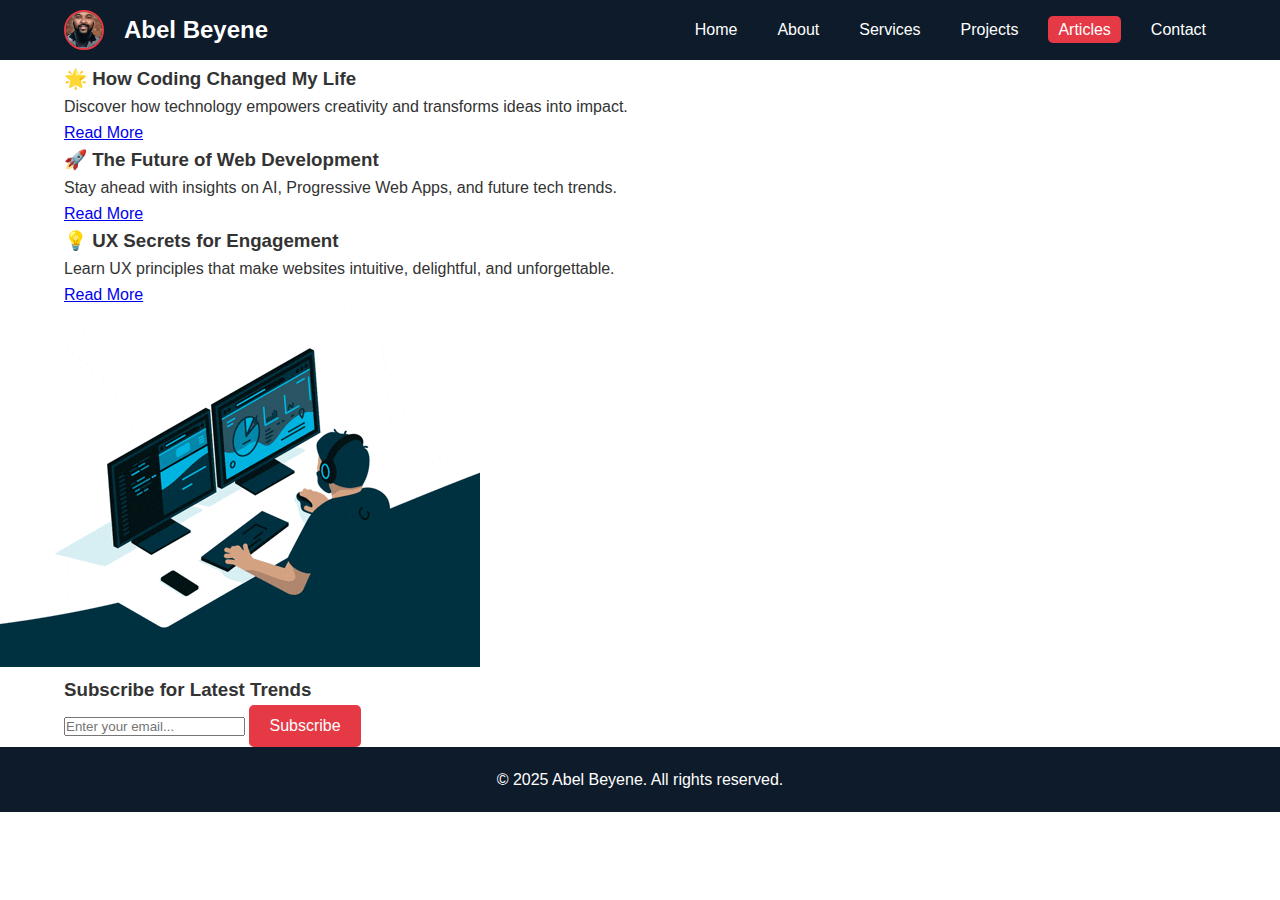
<file: articles.html>
<!DOCTYPE html>
<html lang="en">
<head>
    <meta charset="UTF-8">
    <meta name="viewport" content="width=device-width, initial-scale=1.0">
    <title>Articles - Abel Beyene</title>
    <link rel="stylesheet" href="assets/css/style.css">
</head>
<body>

    <!-- Navigation -->
    <header class="header">
        <div class="container nav-container">
            <div class="logo-profile">
                <img src="assets/images/profile.jpg" alt="Abel Profile" class="profile-img">
                <h1 class="logo-text">Abel Beyene</h1>
            </div>
            <nav>
                <ul class="nav-links">
                    <li><a href="index.html">Home</a></li>
                    <li><a href="about.html">About</a></li>
                    <li><a href="services.html">Services</a></li>
                    <li><a href="projects.html">Projects</a></li>
                    <li><a href="articles.html" class="active">Articles</a></li>
                    <li><a href="contact.html">Contact</a></li>
                </ul>
            </nav>
        </div>
    </header>

    <!-- Articles Hero -->
    <section class="articles-hero">
        <div class="container">
            <h2>Stay Inspired & Informed</h2>
            <p>Explore trends, growth tips, and powerful coding journeys.</p>
        </div>
    </section>

    <!-- Featured Articles -->
    <section class="articles-grid">
        <div class="container grid-container">

            <div class="article-card">
                <h3>🌟 How Coding Changed My Life</h3>
                <p>Discover how technology empowers creativity and transforms ideas into impact.</p>
                <a href="https://www.freecodecamp.org/news/how-learning-to-code-changed-my-life/" target="_blank">Read More</a>
            </div>

            <div class="article-card">
                <h3>🚀 The Future of Web Development</h3>
                <p>Stay ahead with insights on AI, Progressive Web Apps, and future tech trends.</p>
                <a href="https://www.smashingmagazine.com/2023/01/web-development-trends-2023/" target="_blank">Read More</a>
            </div>

            <div class="article-card">
                <h3>💡 UX Secrets for Engagement</h3>
                <p>Learn UX principles that make websites intuitive, delightful, and unforgettable.</p>
                <a href="https://uxdesign.cc/ux-design-principles-every-designer-should-know-31ad9c85a10d" target="_blank">Read More</a>
            </div>

        </div>
    </section>

    <!-- Newsletter Signup Section -->
    <section class="newsletter-signup">
    <div class="newsletter-bg">
        <img src="assets/images/Coding Work From Home.gif" alt="Newsletter Background">
    </div>
    <div class="container signup-content">
        <h3>Subscribe for Latest Trends</h3>
        <form action="#" method="POST" class="newsletter-form">
            <input type="email" name="email" list="email-domains" placeholder="Enter your email..." required>
            <datalist id="email-domains">
                <option value="@gmail.com">
                <option value="@gmail.co.uk">
                <option value="@gmail.x">
                <option value="@outlook.com">
                <option value="@outlook.co.uk">
                <option value="@outlook.x">
                <option value="@yahoo.com">
                <option value="@yahoo.co.uk">
                <option value="@yahoo.x">
                <option value="@hotmail.com">
                <option value="@hotmail.co.uk">
                <option value="@hotmail.x">
                <option value="@icloud.com">
                <option value="@icloud.co.uk">
                <option value="@icloud.x">
            </datalist>
            <button type="submit" class="btn-primary">Subscribe</button>
        </form>
    </div>
</section>

    <!-- Footer -->
    <footer class="footer">
        <p>© 2025 Abel Beyene. All rights reserved.</p>
    </footer>

</body>
</html>
</file>
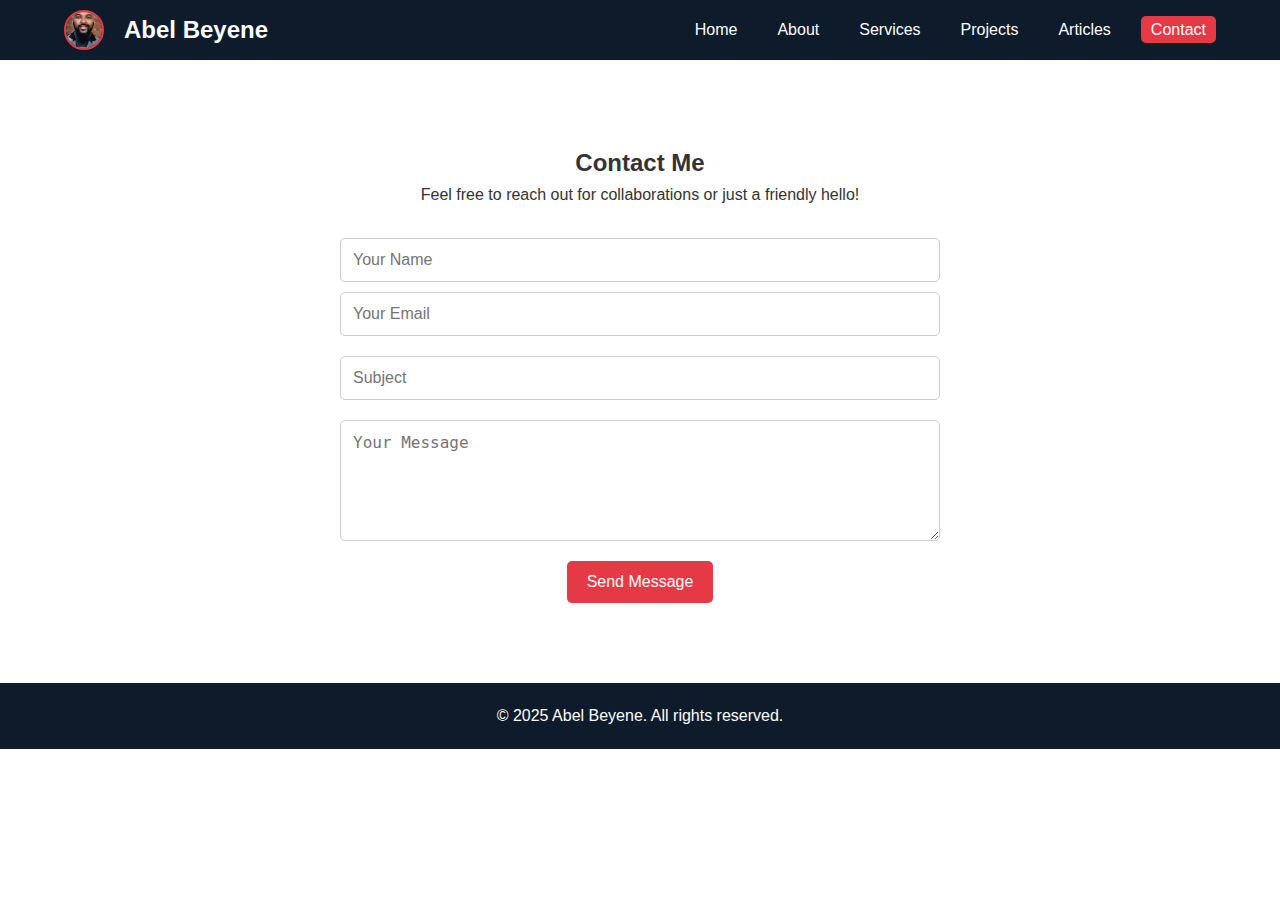
<file: contact.html>
<!-- Contact Page (Updated) -->

<!DOCTYPE html>
<html lang="en">

<head>
    <meta charset="UTF-8">
    <meta name="viewport" content="width=device-width, initial-scale=1.0">
    <title>Contact - Abel Beyene</title>
    <link rel="stylesheet" href="assets/css/style.css">
</head>

<body>
    <!-- Navigation -->
    <header class="header">
        <div class="container nav-container">
            <div class="logo-profile">
                <img src="assets/images/profile.jpg" alt="Abel Profile" class="profile-img">
                <h1 class="logo-text">Abel Beyene</h1>
            </div>
            <nav>
                <ul class="nav-links">
                    <li><a href="index.html">Home</a></li>
                    <li><a href="about.html">About</a></li>
                    <li><a href="services.html">Services</a></li>
                    <li><a href="projects.html">Projects</a></li>
                    <li><a href="articles.html">Articles</a></li>
                    <li><a href="contact.html" class="active">Contact</a></li>
                </ul>
            </nav>
        </div>
    </header>

    <!-- Contact Hero Section -->
    <section class="contact-hero">
        <div class="container">
            <h2>Let's Get in Touch</h2>
            <p>I'm open to freelance projects, collaborations, or just a friendly hello!</p>
        </div>
    </section>

    <!-- Contact Form Section -->
    <section class="contact-section">
        <div class="container">
            <h2>Contact Me</h2>
            <p>Feel free to reach out for collaborations or just a friendly hello!</p>
            <form action="https://example.com/submit" method="POST" class="contact-form">
                <div class="form-group">
                    <input type="text" name="name" placeholder="Your Name" required>
                    <input type="email" name="email" placeholder="Your Email" required>
                </div>
                <div class="form-group">
                    <input type="text" name="subject" placeholder="Subject" required>
                </div>
                <div class="form-group">
                    <textarea name="message" placeholder="Your Message" rows="5" required></textarea>
                </div>
                <button type="submit" class="btn-primary">Send Message</button>
            </form>
        </div>
    </section>


    <!-- Footer -->
    <footer class="footer">
        <p>© 2025 Abel Beyene. All rights reserved.</p>
    </footer>
</body>

</html>
</file>
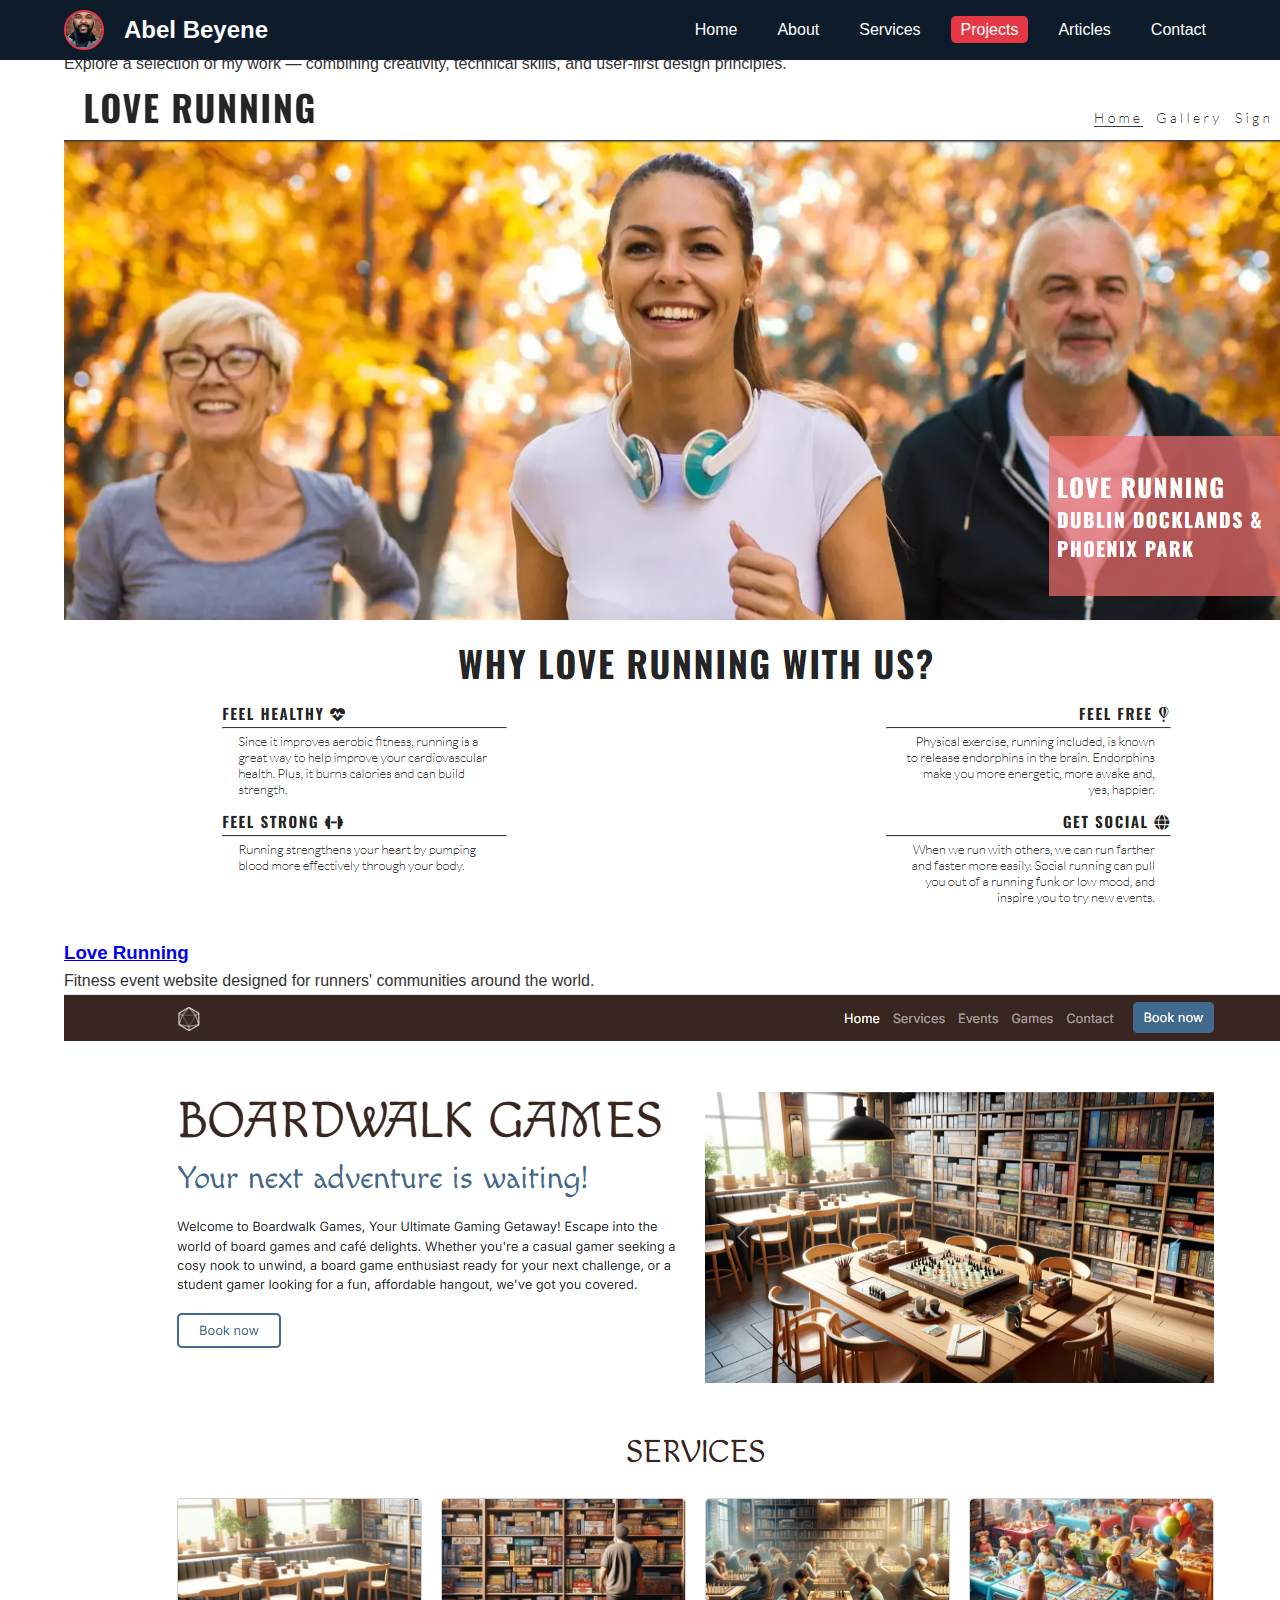
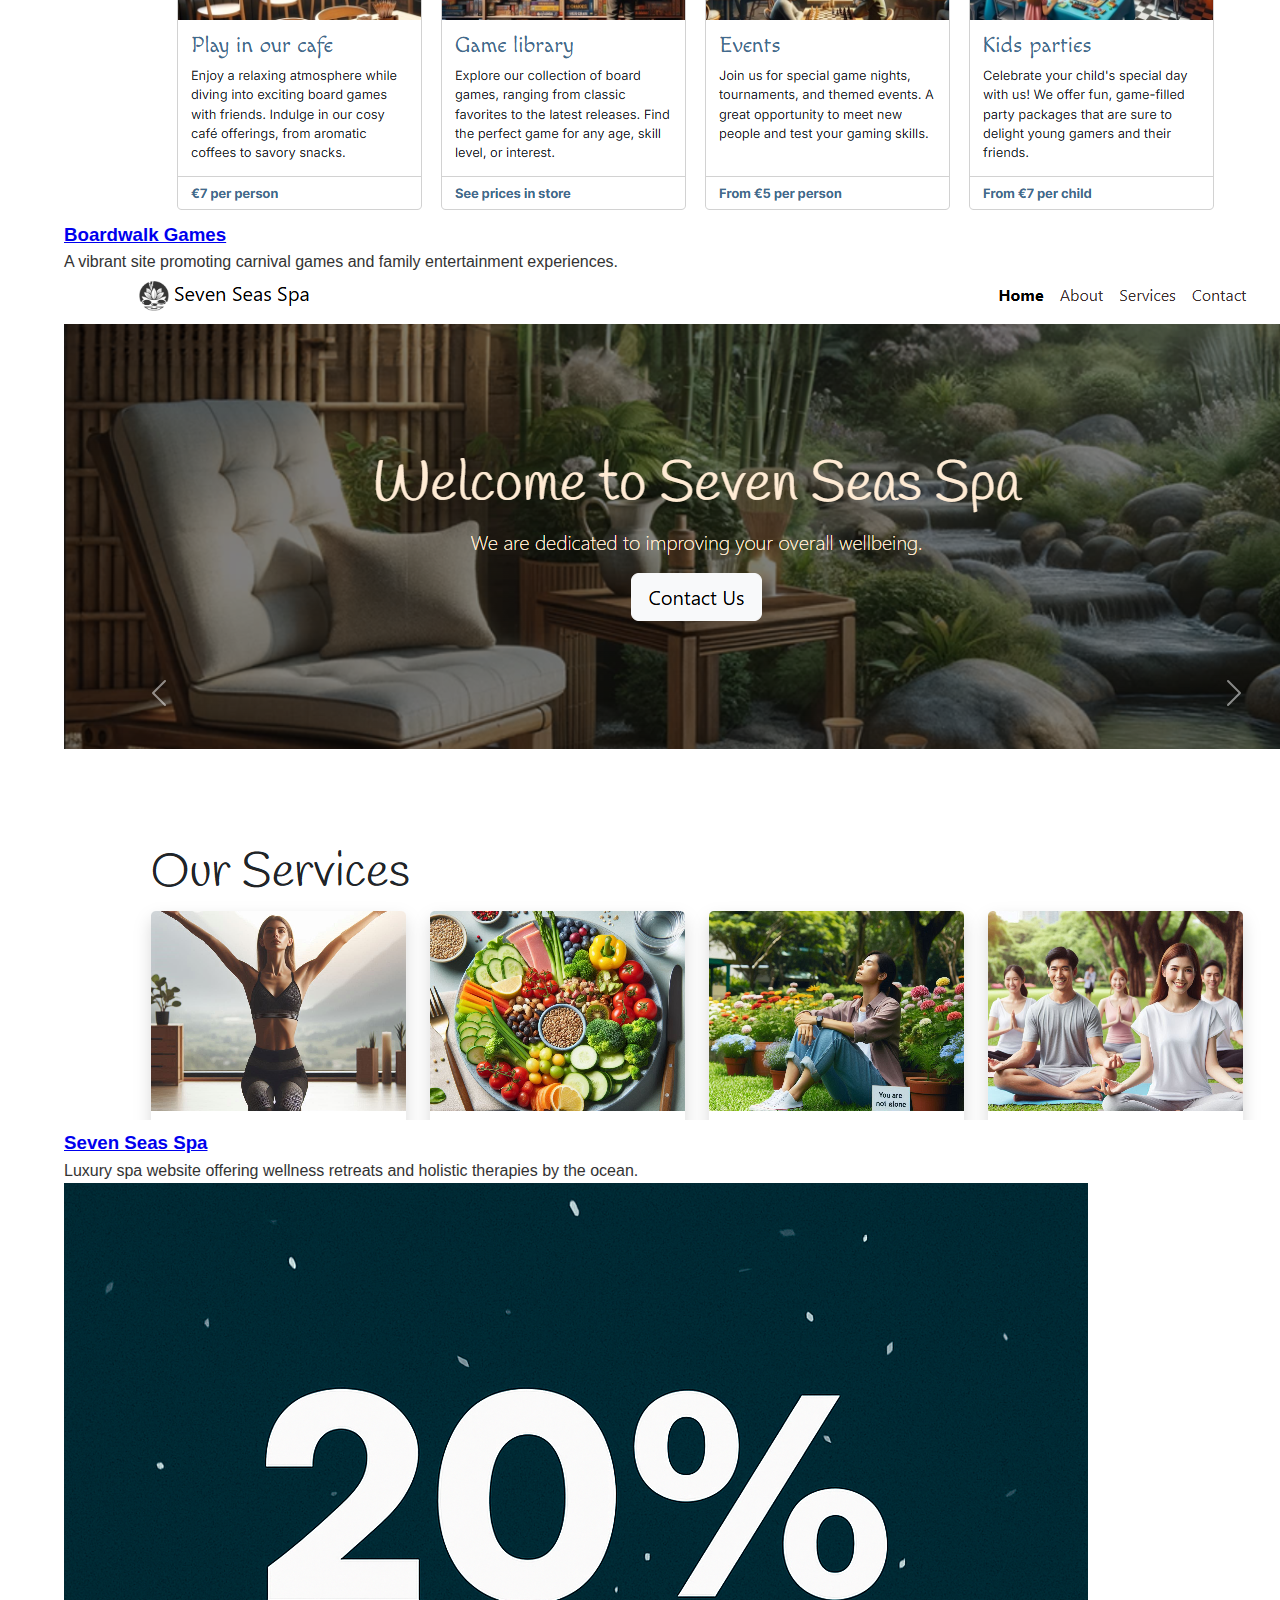
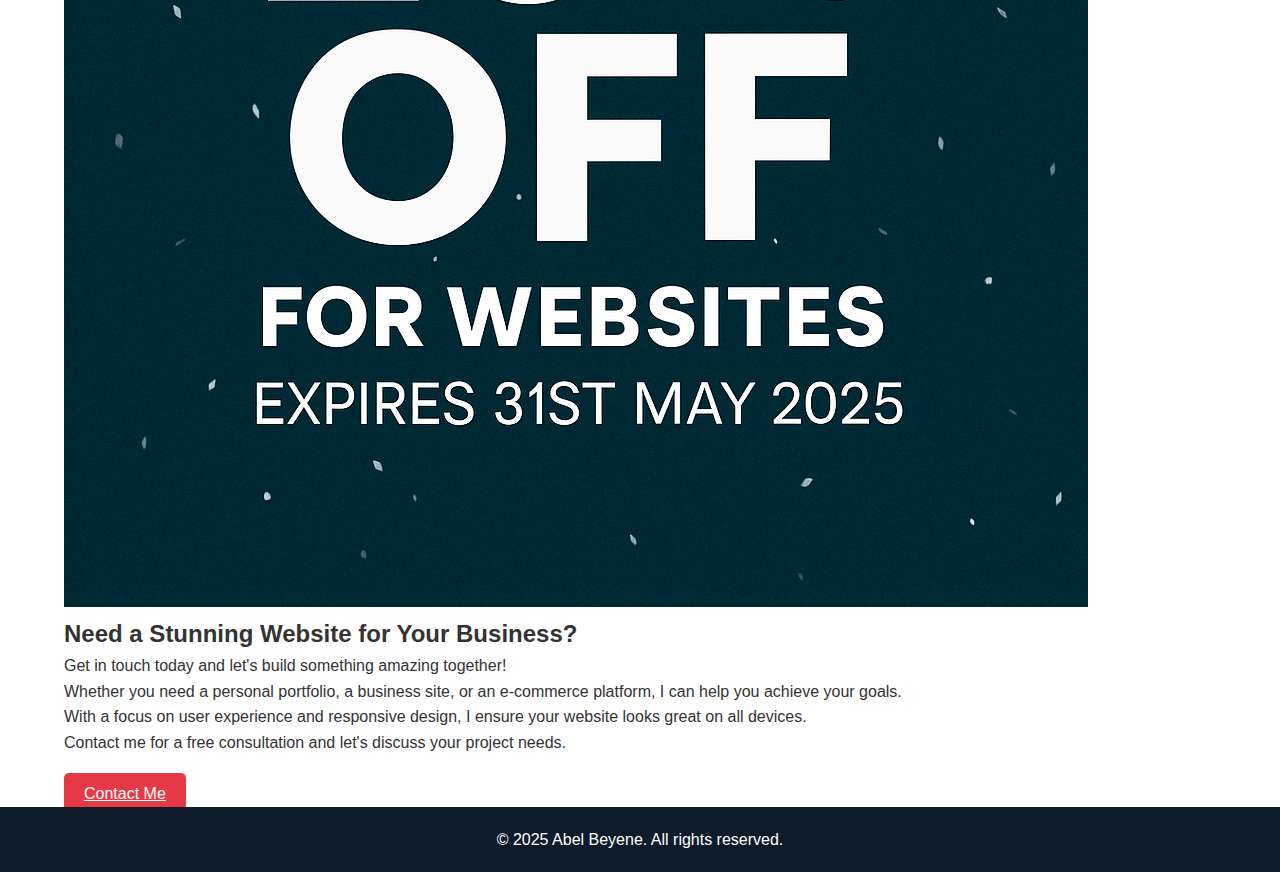
<file: projects.html>
<!DOCTYPE html>
<html lang="en">
<head>
    <meta charset="UTF-8">
    <meta name="viewport" content="width=device-width, initial-scale=1.0">
    <title>Projects - Abel Beyene</title>
    <link rel="stylesheet" href="assets/css/style.css">
</head>
<body>

    <!-- Navigation -->
    <header class="header">
        <div class="container nav-container">
            <div class="logo-profile">
                <img src="assets/images/profile.jpg" alt="Abel Profile" class="profile-img">
                <h1 class="logo-text">Abel Beyene</h1>
            </div>
            <nav>
                <ul class="nav-links">
                    <li><a href="index.html">Home</a></li>
                    <li><a href="about.html">About</a></li>
                    <li><a href="services.html">Services</a></li>
                    <li><a href="projects.html" class="active">Projects</a></li>
                    <li><a href="articles.html">Articles</a></li>
                    <li><a href="contact.html">Contact</a></li>
                </ul>
            </nav>
        </div>
    </header>

    <!-- Projects Hero -->
    <section class="projects-hero">
        <div class="container">
            <h1>Featured Projects</h1>
            <p>Explore a selection of my work — combining creativity, technical skills, and user-first design principles.</p>
        </div>
    </section>

    <!-- Projects Grid -->
    <section class="projects-grid">
        <div class="container grid-container">

            <div class="project-card">
                <a href="https://anaylsethis2020.github.io/love-running/" target="_blank">
                    <img src="assets/images/Love-running-project.png" alt="Love Running Project">
                    <h3>Love Running</h3>
                </a>
                <p>Fitness event website designed for runners' communities around the world.</p>
            </div>

            <div class="project-card">
                <a href="https://anaylsethis2020.github.io/boardwalk-games/" target="_blank">
                    <img src="assets/images/Broadwalk-games-project.png" alt="Boardwalk Games Project">
                    <h3>Boardwalk Games</h3>
                </a>
                <p>A vibrant site promoting carnival games and family entertainment experiences.</p>
            </div>

            <div class="project-card">
                <a href="https://anaylsethis2020.github.io/sevenseas-spa/" target="_blank">
                    <img src="assets/images/Seven-sea-project.png" alt="Seven Seas Spa Project">
                    <h3>Seven Seas Spa</h3>
                </a>
                <p>Luxury spa website offering wellness retreats and holistic therapies by the ocean.</p>
            </div>

        </div>
    </section>

    <!-- Discount Banner -->
    <section class="discount-banner">
        <div class="container">
            <img src="assets/images/20 percent off discount banner.png" alt="20% OFF Website Offer - Expires 31 May 2025" class="discount-img">
        </div>
    </section>

    <!-- Call to Action Section -->
    <section class="cta-section">
        <div class="container">
            <h2>Need a Stunning Website for Your Business?</h2>
            <p>Get in touch today and let's build something amazing together!</p>
            <p>Whether you need a personal portfolio, a business site, or an e-commerce platform, I can help you achieve your goals.</p>
            <p>With a focus on user experience and responsive design, I ensure your website looks great on all devices.</p>
            <p>Contact me for a free consultation and let's discuss your project needs.</p>
            <br>
            <a href="contact.html" class="btn-primary">Contact Me</a>
        </div>
    </section>

    <!-- Footer -->
    <footer class="footer">
        <p>© 2025 Abel Beyene. All rights reserved.</p>
    </footer>

</body>
</html>
</file>
<file: assets/css/style.css>
/* Reset */
* {
    margin: 0;
    padding: 0;
    box-sizing: border-box;
}

body {
    font-family: 'Poppins', sans-serif;
    background-color: #ffffff;
    color: #333;
    line-height: 1.6;
}

.container {
    width: 90%;
    margin: auto;
}

.header {
    width: 100%;
    background: #0d1b2a;
    padding: 10px 0;
    position: fixed;
    top: 0;
    z-index: 999;
}

.nav-container {
    display: flex;
    justify-content: space-between;
    align-items: center;
}

.logo-profile {
    display: flex;
    align-items: center;
    gap: 10px; /* Add space between the image and the text */
}

.profile-img {
    width: 40px;
    height: 40px;
    object-fit: cover;
    border-radius: 50%;
    border: 2px solid #e63946;
}

.logo-text {
    font-size: 1.5rem;
    color: #fff;
    margin-left: 10px; /* Optional: Add additional spacing if needed */
}

.nav-links {
    list-style: none;
    display: flex;
}

.nav-links li {
    margin-left: 20px;
}

.nav-links a {
    text-decoration: none;
    color: #fff;
    font-weight: 500;
    padding: 5px 10px;
}

.nav-links a.active,
.nav-links a:hover {
    background: #e63946;
    border-radius: 5px;
}

.hero-section {
    position: relative;
    height: 100vh;
    overflow: hidden;
    display: flex;
    align-items: center;
    justify-content: center;
    text-align: center;
}

.hero-bg img {
    width: 100%;
    height: 100vh;
    object-fit: cover;
    position: absolute;
    top: 0;
    left: 0;
    z-index: -1;
}

.hero-text {
    color: white;
}

.highlight-text {
    color: #e63946;
    font-size: 2.5rem;
    margin-bottom: 10px;
}

.highlights {
    padding: 60px 0;
    background-color: #f8f9fa;
}

.highlights-grid {
    display: flex;
    flex-wrap: wrap;
    justify-content: center;
    gap: 30px;
}

.highlight-card {
    background: #fff;
    padding: 20px;
    text-align: center;
    width: 250px;
    border-radius: 8px;
    box-shadow: 0 2px 8px rgba(0, 0, 0, 0.1);
}

.highlight-card img {
    width: 100%;
    height: 150px;
    object-fit: cover;
    border-radius: 8px 8px 0 0;
}

.footer {
    background: #0d1b2a;
    color: #fff;
    text-align: center;
    padding: 20px 0;
    margin-top: auto;
    position: relative;
    bottom: 0;
    width: 100%;
}

/* About Page */
.about-hero {
    text-align: center;
    padding: 80px 0 40px 0;
}

.fixed-bg {
    background: url('../images/about-me-custom-background-image.png') no-repeat center center/cover;
    background-attachment: fixed;
}

/* About Content Section */
.about-container {
    display: grid;
    grid-template-columns: 1fr 1fr 1fr;
    /* Three equal columns */
    gap: 20px;
    align-items: start;
    /* Align items at the top */
    padding: 40px 20px;
}

/* Hello World GIF */
.about-gif {
    max-width: 100%;
    height: auto;
    display: block;
    margin: 0 auto 20px auto;
    /* Center the GIF and add spacing below */
    border-radius: 10px;
    box-shadow: 0 4px 10px rgba(0, 0, 0, 0.2);
}

/* About Text */
.about-text {
    text-align: left;
    margin-top: 20px;
}

.about-text h2 {
    font-size: 1.8rem;
    margin-bottom: 15px;
}

.about-text p {
    margin-bottom: 15px;
    font-size: 1rem;
    line-height: 1.6;
}

.about-text .btn-primary {
    display: inline-block;
    padding: 10px 20px;
    background-color: #e63946;
    color: #fff;
    text-decoration: none;
    border-radius: 5px;
    transition: background-color 0.3s ease;
}

.about-text .btn-primary:hover {
    background-color: #d62839;
}

/* Profile Photo */
.profile-photo {
    max-width: 100%;
    height: auto;
    border-radius: 1000px;
    box-shadow: 0 4px 10px rgba(0, 0, 0, 0.2);
}

/* Coding GIF */
.coding-gif {
    max-width: 100%;
    height: auto;
    border-radius: 10px;
    box-shadow: 0 4px 10px rgba(0, 0, 0, 0.2);
}

/* Center Column: Download Button */
.download-button {
    text-align: center;
    margin-top: 20px;
    /* Add spacing above the button */
}

.download-button .btn-primary {
    display: inline-block;
    padding: 10px 20px;
    background-color: #e63946;
    color: #fff;
    text-decoration: none;
    border-radius: 5px;
    transition: background-color 0.3s ease;
}

.download-button .btn-primary:hover {
    background-color: #d62839;
}

/* Subscription Form */
.subscription-form input[type="email"] {
    width: 100%;
    /* Make the input box take up the full width of its container */
    max-width: 400px;
    /* Set a maximum width for larger screens */
    padding: 15px;
    /* Increase padding for a larger input box */
    border: 1px solid #ccc;
    border-radius: 5px;
    font-size: 1rem;
    box-sizing: border-box;
    /* Ensure padding doesn't affect width */
}

.subscription-form button {
    padding: 15px 20px;
    /* Match the height of the input box */
    background-color: #e63946;
    color: #fff;
    border: none;
    border-radius: 5px;
    font-size: 1rem;
    cursor: pointer;
    transition: background-color 0.3s ease;
}

.subscription-form button:hover {
    background-color: #d62839;
}

/* Responsive Design */
@media (max-width: 768px) {
    .about-container {
        grid-template-columns: 1fr;
        /* Stack columns vertically */
        text-align: center;
    }

    .about-item {
        margin-bottom: 30px;
    }

    .about-text {
        text-align: center;
    }

    .subscription-form {
        display: flex;
        flex-direction: column;
        /* Stack input and button vertically */
        gap: 15px;
    }

    .subscription-form input[type="email"],
    .subscription-form button {
        width: 100%;
        /* Full width for smaller screens */
    }
}

.contact-section {
    padding: 80px 0;
    text-align: center;
}

.contact-form {
    margin-top: 30px;
    max-width: 600px;
    margin-left: auto;
    margin-right: auto;
}

.form-group {
    margin-bottom: 20px;
    display: flex;
    flex-direction: column;
    gap: 10px;
}

.contact-form input,
.contact-form textarea {
    width: 100%;
    padding: 12px;
    border: 1px solid #ccc;
    border-radius: 5px;
    font-size: 1rem;
}

.contact-form input:focus,
.contact-form textarea:focus {
    outline: none;
    border-color: #e63946;
}

.btn-primary {
    background-color: #e63946;
    color: #fff;
    padding: 12px 20px;
    border: none;
    border-radius: 5px;
    font-size: 1rem;
    cursor: pointer;
    transition: background-color 0.3s ease;
}

.btn-primary:hover {
    background-color: #d62839;
}

/* Responsive Design Media Queries here... */

/* === Steve Jobs Motivation Video Section === */
.motivation-video {
    text-align: center;
    margin: 40px 0;
}

.motivation-video .btn-primary {
    margin-top: 20px;
}

/* Testimonial Carousel Section */
.testimonials-section {
    background-color: #f8f9fa;
    padding: 60px 20px;
    text-align: center;
}

.testimonials-section h2 {
    font-size: 2rem;
    margin-bottom: 40px;
    color: #0d1b2a;
}

.testimonial-image {
    width: 80px;
    height: 80px;
    object-fit: cover;
    border-radius: 50%;
    margin-bottom: 15px;
    border: 2px solid #e63946;
}

.testimonial p {
    font-size: 1rem;
    color: #555;
}
</file>
